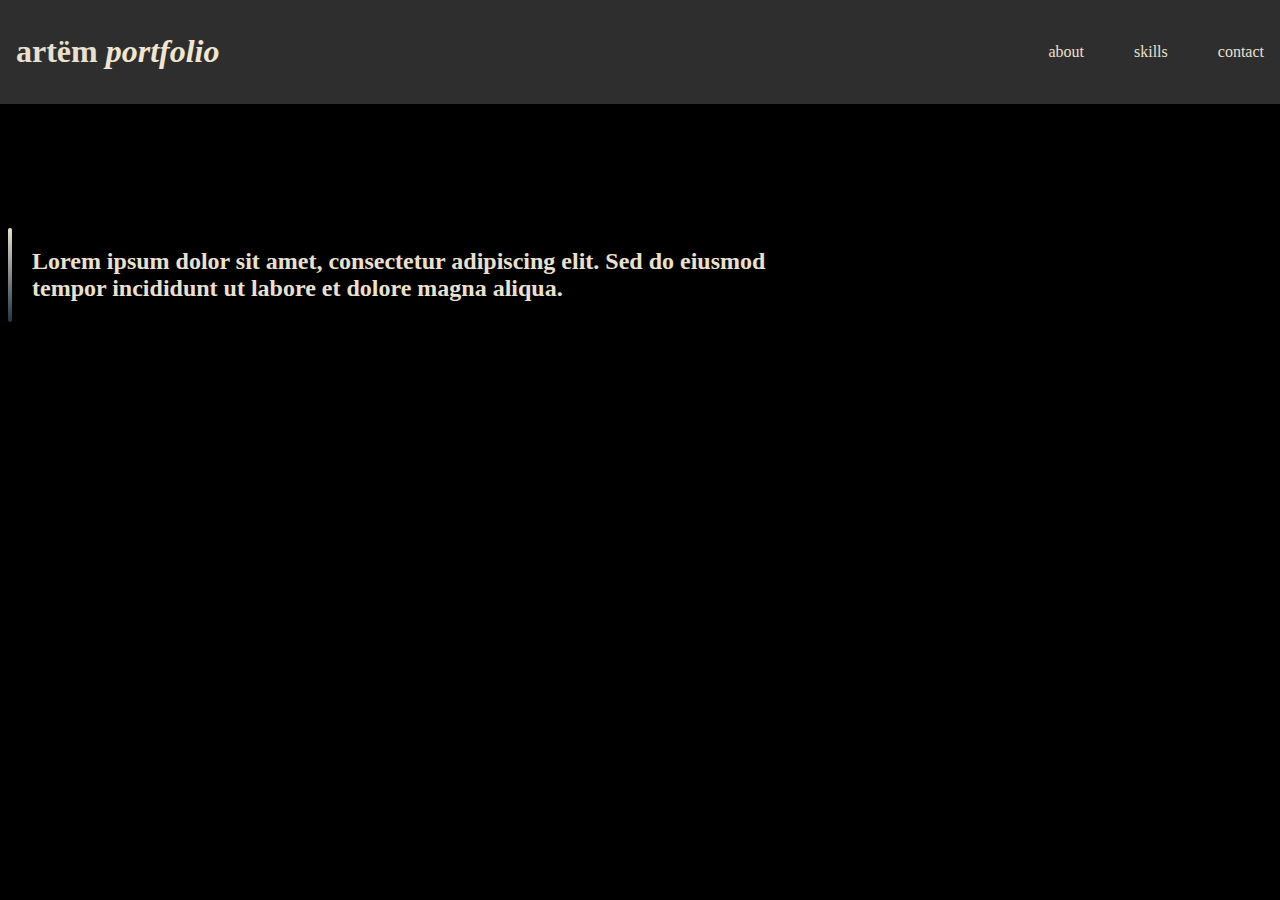
<file: sss/index.html>
<!DOCTYPE html>
<html lang="en">
<head>
    <meta charset="UTF-8">
    <meta name="viewport" content="width=device-width, initial-scale=1.0">
    <title>regalia</title>
    <link rel="stylesheet" href="css/style.css">
</head>
<body>
    <header>
        <h1>
            <a href="index.html">artëm</a>
            <span class="word">portfolio</span>
        </h1>
        <div class="hLinks">

            <a href="about.html" class="header-btn">about</a>
            <a href="skills.html" class="header-btn">skills</a>
            <a href="contact.html" class="header-btn">contact</a>

        </div>
    </header>

    <main>
        <section class="experience">
            <div class="item">
                <h2>
                    Lorem ipsum dolor sit amet, consectetur adipiscing elit. Sed do eiusmod tempor incididunt ut labore et dolore magna aliqua.
                </h2>
            </div>
        </section>
    </main>
</body>
</html>
</file>
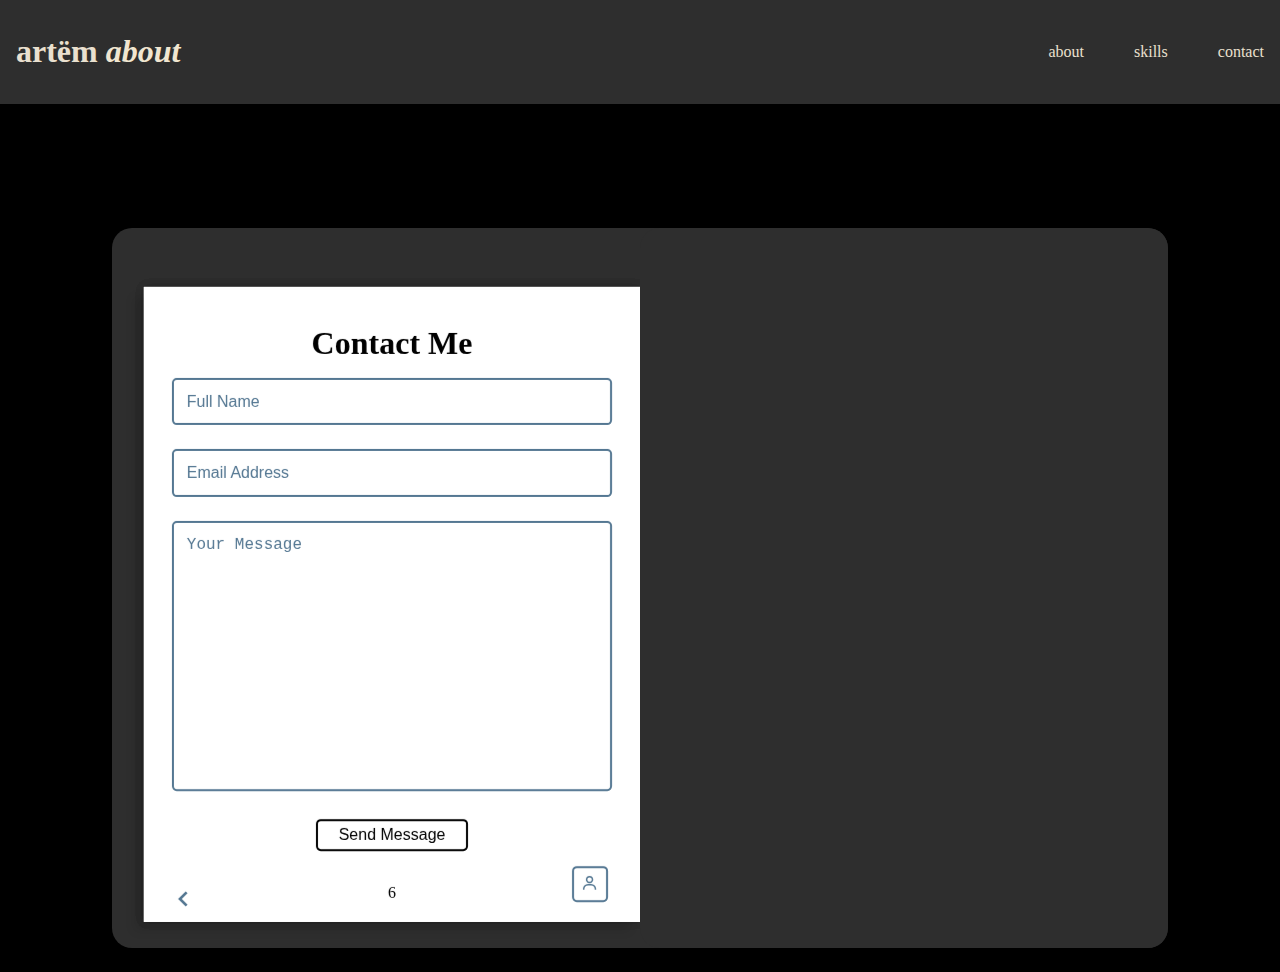
<file: sss/about.html>
<!DOCTYPE html>
<html lang="en">
<head>
    <meta charset="UTF-8">
    <meta name="viewport" content="width=device-width, initial-scale=1.0">
    <title>regalia</title>
    <link rel="stylesheet" href="css/style.css">
    <!-- box icons -->
    <link href='https://unpkg.com/boxicons@2.1.4/css/boxicons.min.css' rel='stylesheet'>
</head>
<body>
    <header>
        <h1>
            <a href="index.html">artëm</a>
            <span class="word">about</span>
        </h1>
        <div class="hLinks">

            <a href="about.html" class="header-btn">about</a>
            <a href="skills.html" class="header-btn">skills</a>
            <a href="contact.html" class="header-btn">contact</a>

        </div>
    </header>

    <main>
        <div class="wrapper">
            <div class="cover cover-left"></div>
            <div class="cover cover-right turn"></div>

            <div class="book">



                <div class="book-page page-left">
                    <div class="profile-page">
                        <img src="images/photo.jpeg" alt="photo">
                        <h1>artëm</h1>
                        <h3>Web Student</h3>

                        <div class="social-media">
                            <a href="#"><i class="bx bxl-instagram-alt"></i></a>
                            <a href="#"><i class="bx bxl-github"></i></a>
                            <a href="#"><i class="bx bxl-linkedin"></i></a>
                            <a href="#"><i class="bx bxl-twitter"></i></a>
                        </div>

                        <p>
                            Hi, I'm artëm, a passionate web student dedicated to crafting beautiful and functional websites. Welcome to my portfolio!
                        </p>

                        <div class="btn-box">
                            <a href="#" class="btn">Download CV</a>
                            <a href="#" class="btn contact-me">Contact Me</a>
                        </div>
                    </div>
                </div>



                <!-- page 1 & 2 -->
                <div class="book-page page-right turn" id="turn-1">
                    <!-- page 1 (work experience) -->
                    <div class="page-front">
                        <h1 class="title">Work Experience</h1>

                        <div class="workeduc-box">
                            <div class="workeduc-content">
                                <span class="year"><i class="bx bxs-calendar"></i>
                                    2020 - 2021</span>
                                <h3>Web Development Intern</h3>
                                <p>Lorem, ipsum dolor sit amet consectetur adipisicing elit. Praesentium iusto culpa iure quaerat doloremque magni ut dolorem facilis quisquam inventore! Facere, at velit. Et harum, tempora velit numquam delectus a?</p>
                            </div>

                            <div class="workeduc-content">
                                <span class="year"><i class="bx bxs-calendar"></i>
                                    2020 - 2021</span>
                                <h3>Web Development Intern</h3>
                                <p>Lorem, ipsum dolor sit amet consectetur adipisicing elit. Praesentium iusto culpa iure quaerat doloremque magni ut dolorem facilis quisquam inventore! Facere, at velit. Et harum, tempora velit numquam delectus a?</p>
                            </div>

                            <div class="workeduc-content">
                                <span class="year"><i class="bx bxs-calendar"></i>
                                    2020 - 2021</span>
                                <h3>Web Development Intern</h3>
                                <p>Lorem, ipsum dolor sit amet consectetur adipisicing elit. Praesentium iusto culpa iure quaerat doloremque magni ut dolorem facilis quisquam inventore! Facere, at velit. Et harum, tempora velit numquam delectus a?</p>
                            </div>
                        </div>

                        <span class="number-page">1</span>

                        <!-- next button -->

                        <span class="nextprev-btn" data-page="turn-1">
                            <i class="bx bx-chevron-right"></i>
                        </span>
                    </div>
                    <!-- page 2 (education) -->
                    <div class="page-back">
                        <h1 class="title">Education</h1>

                        <div class="workeduc-box">
                            <div class="workeduc-content">
                                <span class="year"><i class="bx bxs-calendar"></i>
                                    2020 - 2021</span>
                                <h3>Web Development Intern</h3>
                                <p>Lorem, ipsum dolor sit amet consectetur adipisicing elit. Praesentium iusto culpa iure quaerat doloremque magni ut dolorem facilis quisquam inventore! Facere, at velit. Et harum, tempora velit numquam delectus a?</p>
                            </div>

                            <div class="workeduc-content">
                                <span class="year"><i class="bx bxs-calendar"></i>
                                    2020 - 2021</span>
                                <h3>Web Development Intern</h3>
                                <p>Lorem, ipsum dolor sit amet consectetur adipisicing elit. Praesentium iusto culpa iure quaerat doloremque magni ut dolorem facilis quisquam inventore! Facere, at velit. Et harum, tempora velit numquam delectus a?</p>
                            </div>

                            <div class="workeduc-content">
                                <span class="year"><i class="bx bxs-calendar"></i>
                                    2020 - 2021</span>
                                <h3>Web Development Intern</h3>
                                <p>Lorem, ipsum dolor sit amet consectetur adipisicing elit. Praesentium iusto culpa iure quaerat doloremque magni ut dolorem facilis quisquam inventore! Facere, at velit. Et harum, tempora velit numquam delectus a?</p>
                            </div>
                        </div>

                        <span class="number-page">2</span>

                        <!-- previous button -->
                        <span class="nextprev-btn back" data-page="turn-1">
                            <i class="bx bx-chevron-left"></i>
                        </span>
                    </div>
                </div>
                <!-- page 3 & 4 -->
                <div class="book-page page-right turn" id="turn-2">
                    <!-- page 3 (my services) -->
                    <div class="page-front">
                        <h1 class="title">
                            My Services
                        </h1>

                        <div class="services-box">
                            <div class="services-content">
                                <i class="bx bx-code-alt"></i>
                                <h3>Web Development</h3>
                                <p>Lorem ipsum dolor sit, amet consectetur r nesciunt fugit debitis quasi maxime dolorem!</p>
                                <a href="#" class="btn">Read More</a>
                            </div>
                        
                            <div class="services-content">
                                <i class="bx bxs-paint"></i>
                                <h3>Creative Designer</h3>
                                <p>Lorem ipsum dolor sit, amet consectetur adipisicifugit debitis quasi maxime dolorem!</p>
                                <a href="#" class="btn">Read More</a>
                            </div>
                        
                            <div class="services-content">
                                <i class="bx bx-bar-chart-alt"></i>
                                <h3>Digital Marketing</h3>
                                <p>Lorem ipsum dolor snouam quae totam quam nesciunt fugit debitis quasi maxime dolorem!</p>
                                <a href="#" class="btn">Read More</a>
                            </div>
                        
                            <div class="services-content">
                               <i class='bx  bx-crown'></i> 
                                <h3>SEO of The World</h3>
                                <p>Lorem ipsum dolor sit, amet consectetur  amet! Sunt conseitis quasi maxime dolorem!</p>
                                <a href="#" class="btn">Read More</a>
                            </div>
                        </div>

                        <span class="number-page">3</span>

                        <!-- next button -->

                        <span class="nextprev-btn" data-page="turn-2">
                            <i class="bx bx-chevron-right"></i>
                        </span>
                    </div>

                    

                    <!-- page 4 (my skills) -->
                    <div class="page-back">
                        <h1 class="title">
                            My Skills
                        </h1>

                        <div class="skills-box">
                            <div class="skills-content">
                                <h3>Front-End</h3>
                                <div class="content">
                                    <span><i class="bx bxl-html5"></i>HTML</span>
                                    <span><i class="bx bxl-css3"></i>CSS</span>
                                    <span><i class="bx bxl-javascript"></i>JS</span>
                                    <span><i class="bx bxl-tailwind-css"></i>Tailwind</span>
                                    <span><i class="bx bxl-bootstrap"></i>Bootstrap</span>
                                    <span><i class="bx bxl-angular"></i>Angular</span>
                                    <span><i class="bx bxl-react"></i>React</span>
                                </div>
                            </div>

                            <div class="skills-content">
                                <h3>Back-End</h3>
                                <div class="content">
                                    <span><i class="bx bxl-python"></i>Python</span>
                                    <span><i class="bx bxl-java"></i>Java</span>
                                    <span><i class="bx bxl-php"></i>PHP</span>
                                    <span><i class="bx bxl-nodejs"></i>Node</span>
                                </div>
                            </div>

                            <div class="skills-content">
                                <h3>UI/UX Design</h3>
                                <div class="content">
                                    <span><i class="bx bxl-figma"></i>Figma</span>
                                </div>
                            </div>
                        </div>

                        <span class="number-page">4</span>

                        <!-- previous button -->
                        <span class="nextprev-btn back" data-page="turn-2">
                            <i class="bx bx-chevron-left"></i>
                        </span>
                    </div>
                </div>

                <!-- page 5 & 6 -->
                <div class="book-page page-right turn" id="turn-3">
                    <!-- page 5 (latest project or my portfolio) -->
                    <div class="page-front">
                        <h1 class="title">Latest Project</h1>

                        <div class="portfolio-box">
                            <div class="img-box">
                                <img src="images/exp.jpeg" alt="projects">
                            </div>
    
                            <div class="info-box">
                                <div class="info-title">
                                    <h3>Projects Name</h3>
                                    <a href="#">Live Preview<i class="bx bx-link-external"></i></a>
                                </div>
                                <p>Tech Uesd:</p>
                                <p>Lorem ipsum, dolor sit amet consectetur adipquid laudantium vitae.</p>
                            </div>

                            <div class="btn-box">
                                <a href="#" class="btn">Source Code</a>
                                <a href="#" class="btn">More Projects</a>
                            </div>
                        </div>

                        <span class="number-page">5</span>

                        <!-- next button -->

                        <span class="nextprev-btn" data-page="turn-3">
                            <i class="bx bx-chevron-right"></i>
                        </span>
                    </div>

                    <!-- page 6 (contact me) -->
                     <div class="page-back">
                        <h1 class="title">Contact Me</h1>

                        <div class="contact-box">
                            <form action="#">
                                <input type="text" class="field" placeholder="Full Name" required>
                                <input type="email" class="field" placeholder="Email Address" required>
                                <textarea name="" id="" cols="30" rows="10" class="field" placeholder="Your Message" required></textarea>
                                <input type="submit" class="btn" value="Send Message">
                            </form>
                        </div>

                        <span class="number-page">6</span>

                        <!-- previous button -->
                        <span class="nextprev-btn back" data-page="turn-3">
                            <i class="bx bx-chevron-left"></i>
                        </span>

                        <a href="#" class="back-profile">
                            <p>Profile</p>
                            <i class="bx bx-user"></i>
                        </a>
                    </div>
                </div>
            </div>
             
        </div>
    </main>

    <script src="js/script.js">

    </script>

</body>
</html>
</file>
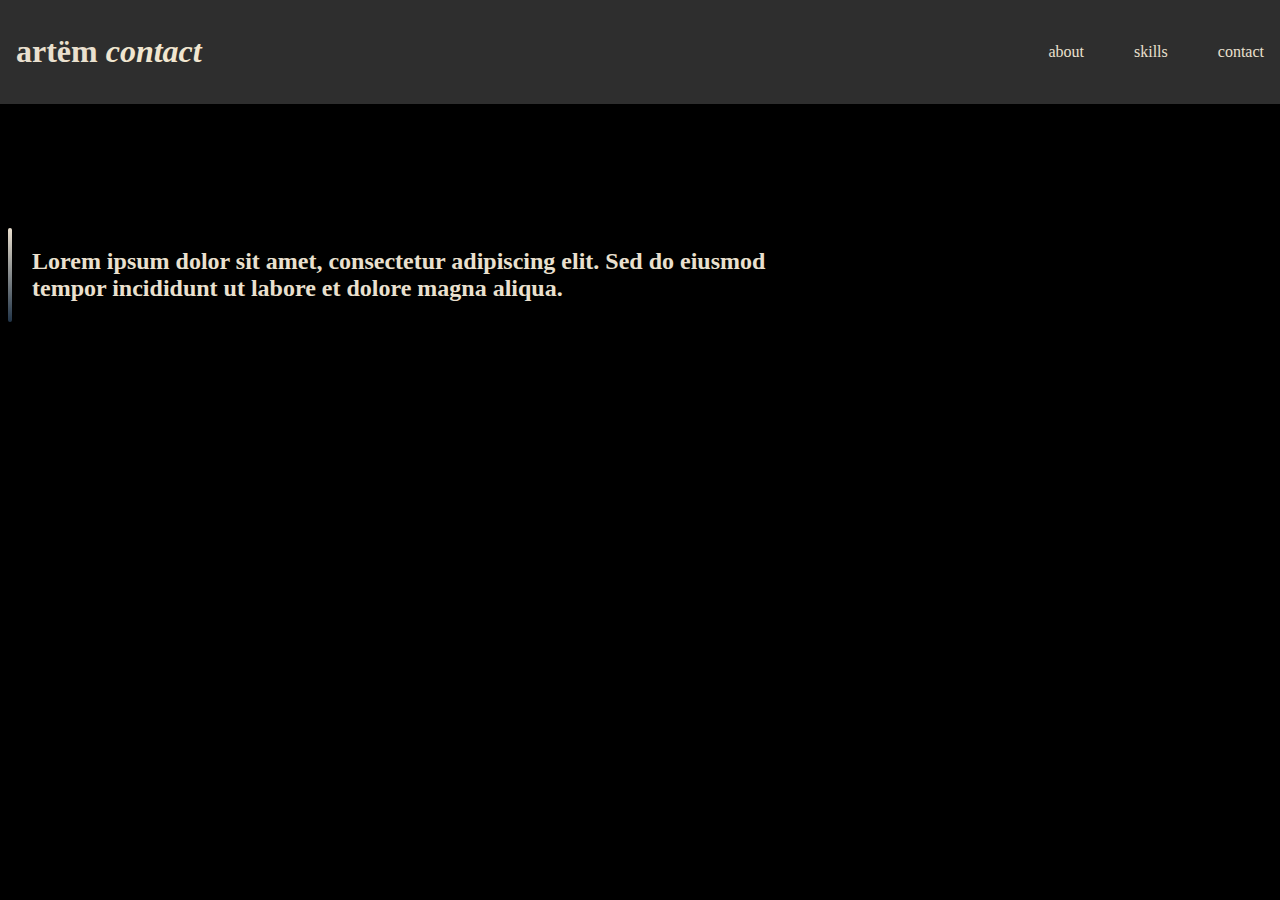
<file: sss/contact.html>
<!DOCTYPE html>
<html lang="en">
<head>
    <meta charset="UTF-8">
    <meta name="viewport" content="width=device-width, initial-scale=1.0">
    <title>regalia</title>
    <link rel="stylesheet" href="css/style.css">
</head>
<body>
    <header>
        <h1>
            <a href="index.html" class="art">artëm</a>
            <span class="word">contact</span>
        </h1>
        <div class="hLinks">

            <a href="about.html" class="header-btn">about</a>
            <a href="skills.html" class="header-btn">skills</a>
            <a href="contact.html" class="header-btn">contact</a>

        </div>
    </header>

    <main>
        <section class="experience">
            <div class="item">
                <h2>
                    Lorem ipsum dolor sit amet, consectetur adipiscing elit. Sed do eiusmod tempor incididunt ut labore et dolore magna aliqua.
                </h2>
            </div>
        </section>
        <article>

        </article>
    </main>
</body>
</html>
</file>
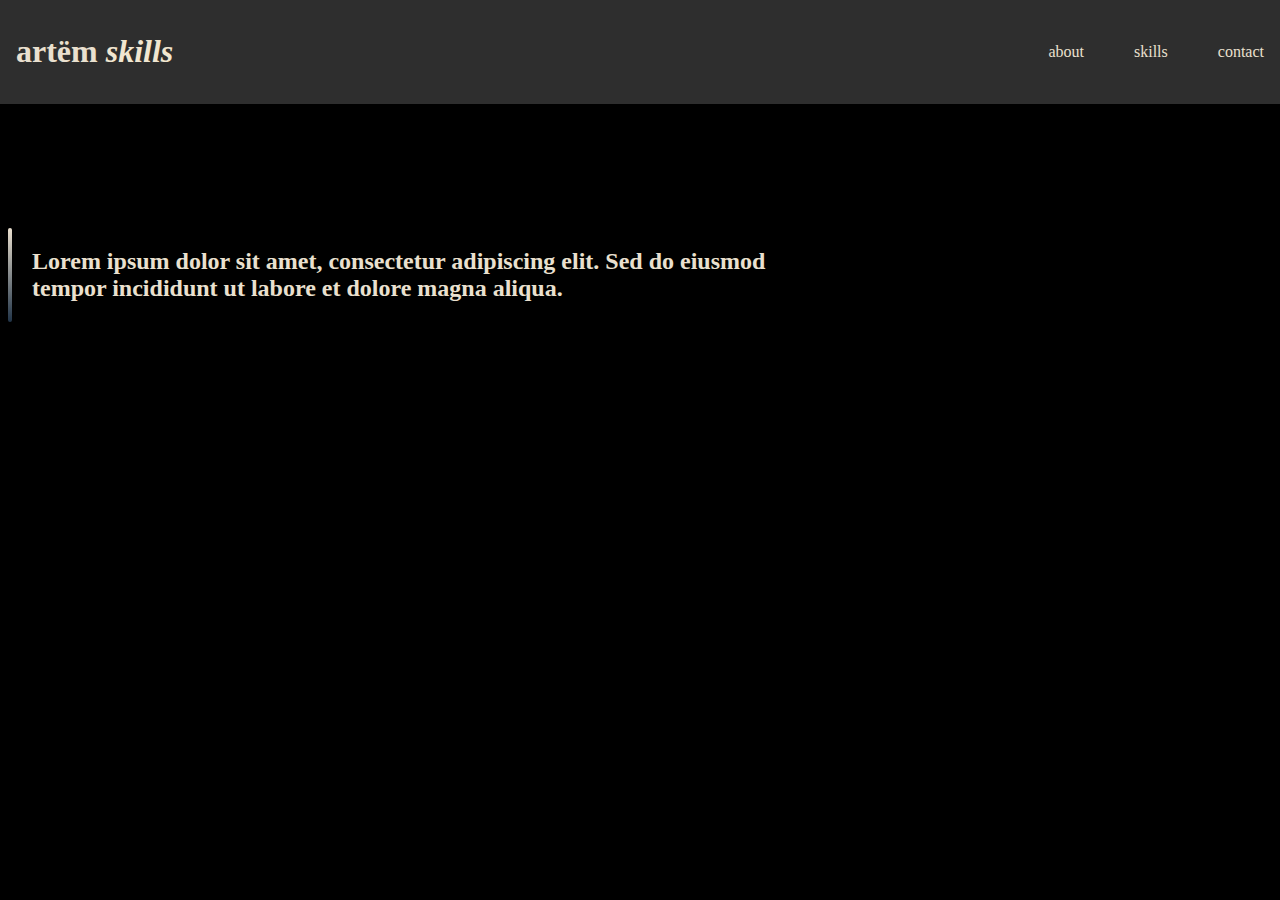
<file: sss/skills.html>
<!DOCTYPE html>
<html lang="en">
<head>
    <meta charset="UTF-8">
    <meta name="viewport" content="width=device-width, initial-scale=1.0">
    <title>regalia</title>
    <link rel="stylesheet" href="css/style.css">
</head>
<body>
    <header>
        <h1>
            <a href="index.html">artëm</a>
            <span class="word">skills</span>
        </h1>
        <div class="hLinks">

            <a href="about.html" class="header-btn">about</a>
            <a href="skills.html" class="header-btn">skills</a>
            <a href="contact.html" class="header-btn">contact</a>

        </div>
    </header>

    <main>
        <section class="experience">
            <div class="item">
                <h2>
                    Lorem ipsum dolor sit amet, consectetur adipiscing elit. Sed do eiusmod tempor incididunt ut labore et dolore magna aliqua.
                </h2>
            </div>
        </section>
    </main>
</body>
</html>
</file>
<file: sss/css/style.css>
@charset "UTF-8";

body {
    margin: 0;
    padding: 0;
    background-color: #000;
    overflow: hidden;
}

body a {
    text-decoration: none;
}

header h1 {
    color: #EAE0CF;
}

h2 {
    color: #EAE0CF;
}

header {
    display: flex;
    align-items: center;
    gap: 12px;
    padding: 12px 16px;
    background-color: #2E2E2E;
}

main {
    display: flex;
    flex-direction: column;
    align-items: center;
    gap: 24px;
    padding: 24px 0;
    margin-top: 100px;
}

header a {
    text-decoration: none;
    color: #EAE0CF;
}

header a:hover {
    color: #547792;
    transition: 0.5s;
}

.art:hover {
    color: #547792;
    transition: 0.5s;
}

.headerbtn {
    text-decoration: none;
    color: #EAE0CF;
    border: 10px solid #EAE0CF;
    padding: 6px 12px;
    border-radius: 4px;
}

.hLinks {
    margin-left: auto;
    display: flex;
    gap: 50px;
}

.headerbtn:hover {
    background-color: #EAE0CF;
    color: #000;
}

.word {
    font-family: Georgia, 'Times New Roman', Times, serif;
    font-style: italic;
    font-weight: 600;
    font-size: 2rem;
    color: #F1E6D0;
}
.experience {
  position: relative;
  padding-left: 32px;
}

.experience::before {
  content: '';
  position: absolute;
  top: 0;
  left: 8px;
  width: 4px;
  height: 100%;
  background: linear-gradient(
    to bottom,
    #EAE0CF,
    #213448
  );
  border-radius: 4px;
}

.item {
    width: 60%;
}

/* about */
.wrapper {
    position: relative;
    width: 66rem;
    height: 45rem;
    background: #2E2E2E;
    padding: 2rem; /* safe inner padding */
    box-sizing: border-box; /* include padding in width/height */
    overflow: hidden; /* prevent children from spilling outside */
    perspective: 250rem;
    animation: show-animate 2s forwards;
    border-radius: 20px;
}

@keyframes show-animate {
    0%,30% {
        opacity: 0;
        transform: rotate(-20deg);
    }
    100% {
        opacity: 1;
        transform: rotate(0deg);
    }
}

.cover {
    position: absolute;
    top: 0;
    left: 0;
    width: 50%;
    height: 100%;
    background: var(--cover-color);
    box-shadow: var(--box-shadow);
    border-top-left-radius: .6rem;
    border-bottom-left-radius: .6rem;
    transform-origin: right;
}

.cover.cover-left {
    z-index: -1;
}

.cover.cover-right{
    z-index: 100;
    transition: transform 1s cubic-bezier(.645, .045, .355, 1);
    background: #2E2E2E;
    border-radius: 20px;
}

.cover.cover-right.turn{
   transform: rotateY(180deg);
}

.book {
    position: relative;
    width: 100%;
    height: 105%;
    display: flex;
    box-sizing: border-box;
    perspective: 250rem;
}

.book .book-page {
    position: absolute;
    top: 4%;
    width: 50%;
    height: 92%;
    background: white;
    box-shadow: 0 0 .6rem rgba(0,0,0,.1);
    display: flex;
    padding: 1.75rem; /* consistent inner spacing */
    box-sizing: border-box;
}
 
.book-page.page-left{
    box-shadow: -.6rem .6rem .6rem rgba(0,0,0,.1);
}

.profile-page {
    display: flex;
    flex-direction: column;
    align-items: center;
    justify-content: center;
    background: white;
}

.profile-page img{
    max-width: 180px;
    border-radius: 50%;
    border: .25rem solid #547792;
    margin-bottom: .8rem;
}

.profile-page h1{
    font-size: 2.7rem;
    line-height: 1;
}

.profile-page h3{
    font-size: 1.5rem;
    color: black;
}

.profile-page .social-media {
    margin: .6rem 0 .8rem;
}

.profile-page .social-media a {
    display: inline-flex;
    justify-content: center;
    align-items: center;
    width: 2.5rem;
    height: 2.5rem;
    background: transparent;
    border: 2px solid var(--main-color);
    border-radius: 50%;
    font-size: 1.3rem;
    color: var(--main-color);
    margin: 0 .2rem;
    transition: .5s;
}

.profile-page .social-media a:hover {
    background: #547792;
    color: var(--white-color);
}

.profile-page p{
    text-align: center;
}

.profile-page .btn-box {
    /* background: green; */
    margin-top: 1rem;
}
.btn {
    display: inline-flex;
    justify-content: center;
    align-items: center;
    width: 9.5rem;
    height: 2rem;
    background: var(--main-color);
    border: var(--border);
    border-radius: .3rem;
    font-size: 1rem;
    color: var(--white-color);
    font-weight: 500;
    margin: 0 1rem;
    transition: .5s;
    border: 2px solid #000;
}

.btn:hover{
    background: #547792;
    color: #fff;
}

.btn-box .btn:nth-child(2){
    background: transparent;
    color: var(--main-color);
    border: 2px solid #000;
}

.btn-box .btn:nth-child(2):hover{
    background: #547792;
    color: #fff;
}

.book-page.page-left {
    left: 0;
}
.book-page.page-right {
    position: absolute;
    right: 0;
    transform-style: preserve-3d;
    transform-origin: left;
    transition: transform 1s cubic-bezier(.645, .045, .355, 1);
}

.book-page.page-right.turn {
    transform: rotateY(-180deg);
}

.book-page .page-front,
.book-page .page-back {
    position: absolute;
    top: 0;
    left: 0;
    width: 100%;
    height: 100%;
    background: white;
    padding: 1rem 1.25rem; /* content padding inside each page */
    box-sizing: border-box;
    overflow: hidden; /* keep text inside page */
}

.book-page .page-front {
    transform: rotateY(0deg) translateZ(1px);
    height: 100%;
    /* box-sizing: border-box; */
}

.book-page .page-back {
    transform: rotateY(180deg) translateZ(1px);
    height: 100%;
    /* box-sizing: border-box; */
}

.title{
    text-align: center;
    margin-bottom: 1rem;
}

.workeduc-box {
    border-left: 1px solid #547792;
}

.workeduc-box .workeduc-content {
    position: relative;
    padding-left: 1.6rem;
    margin-bottom: 1.2rem;
}

.workeduc-box .workeduc-content::before {
    content: '';
    position: absolute;
    top: 0;
    left: -0.65rem;
    width: 1.2rem;
    height: 1.2rem;
    background: #547792;
    border-radius: 50%;
}
.workeduc-content .year {
    color: #547792;
}

.workeduc-content .year i {
    margin-right: .4rem;
}

.number-page {
    position: absolute;
    bottom: 1.2rem;
    left: 50%;
    transform: translateX(-50%);
}

.nextprev-btn {
    position: absolute;
    bottom: .9rem;
    right: 1.5rem;
    width: 2rem;
    height: 1rem;
    /* eto potom posmotri */
    cursor: pointer; 
    font-size: 2rem;
    color: #547792;
    display: inline-flex;
    justify-content: center;
    align-items: center;
    transition: .5s;
}

.nextprev-btn:hover {
    color: #EAE0CF;
}

.nextprev-btn.back {
    left: 1.5rem;
}

.services-box {
    display: flex;
    flex-wrap: wrap;
    gap: 1.5rem;
}

.services-box .services-content {
    flex: 1 1 10rem;
    border: #000 2px solid;
    border-radius: .5rem;
    padding: .8rem .5rem 1.1rem;
    text-align: center;
    transition: .3s ease;
}

.services-box .services-content:hover {
   box-shadow: 0 0 1rem rgba(0,0,0,.4);
}

.services-content i {
    font-size: 2.5rem;
    color: #547792;;
}

.services-content h3 {
    font-size: .7rem;
}

.services-content p {
    margin: .2rem 0 .8rem;
}

.services-content .btn {
    width: 8rem;
    height: 2rem;
}

.skills-box {
    display: flex;
    flex-wrap: wrap;
    gap: 1.5rem;
}

.skills-box .skills-content {
    flex: 1 1 20rem;
}

.skills-content h3 {
    font-size: 1.3rem;
    line-height: 1;
    margin-bottom: .6rem;
}

.skills-content .content {
    display: flex;
    flex-wrap: wrap;
    gap: .8rem;
}

.skills-content .content span {
    display: inline-flex;
    flex-direction: column;
    justify-content: center;
    align-items: center;
    width: 6rem;
    height: 4rem;
    border: 1px solid #547792;
    border-radius: .3rem;
    font-weight: 600;
    transition: .3s ease;
}

.skills-content .content span:hover {
    box-shadow: 0 0 1rem rgba(0,0,0,.4);
}

.skills-content .content span i {
    font-size: 3rem;
    color: #547792;
}

.portfolio-box .img-box {
    display: flex;
    width: 100%;
    height: 15rem;
    border: 2px solid #547792;
    border-radius: .5rem;
    overflow: hidden;
}

.portfolio-box .img-box img {
    width: 100%;
    object-fit: cover;
    transition: .6s ease;
}

.portfolio-box .img-box:hover img{
    transform: scale(1.05);
}

.portfolio-box .info-box {
    margin: 1rem 0 1.5rem;
}

.portfolio-box .info-box .info-title {
    display: flex;
    justify-content: space-between;
    align-items: center;
    margin-bottom: 1rem;
}

.portfolio-box .info-box .info-title h3 {
    font-size: 1.3rem;
}

.portfolio-box .info-box .info-title a {
    display: flex;
    align-items: center;
    color: #547792;
}

.portfolio-box .info-box .info-title a i {
    margin-left: .3rem;
}

.portfolio-box .info-box p:nth-of-type(1) {
    font-weight: 600;
}

.portfolio-box .btn-box {
    display: flex;
    justify-content: center;
}

.portfolio-box .btn-box .btn {
    margin: 0 1.15rem;
}

.contact-box {
    text-align: center;
}

.contact-box .field {
  width: 90%;
  background: transparent;
  border: 2px solid #547792;
  border-radius: .3rem;
  padding: .8rem;
  font-size: 1rem;
  color: #000;
  margin-bottom: 1.5rem;
}

.contact-box .field::placeholder {
  color: #547792;
}

.contact-box textarea {
    resize: none;
    height: 15rem;
}

.contact-box .btn {
    cursor: pointer;

}

/* .back-profile {
    float: right;
} */

.back-profile {
    position: absolute;
    bottom: 1.2rem;
    right: 2rem;
    width: 2rem;
    height: 2rem;
    background: transparent;
    border: 2px solid #547792;
    border-radius: .3rem;
    font-size: 1.1rem;
    color: #547792;
    display: inline-flex;
    justify-content: center;
    align-items: center;
    transition: .5s;
}

.back-profile p {
    position: absolute;
    top: 0;
    left: 50%;
    transform: translateX(-50%) scale(.5);
    font-size: 1rem; 
    color: #547792;
    opacity: 0;
    transition: .5s;
}

.back-profile:hover {
    background: #547792;
    color: #EAE0CF;
}

.back-profile:hover p {
    opacity: 1;
    transform: translateX(-50%) scale(1);
    top: -2.5rem;
}
</file>
